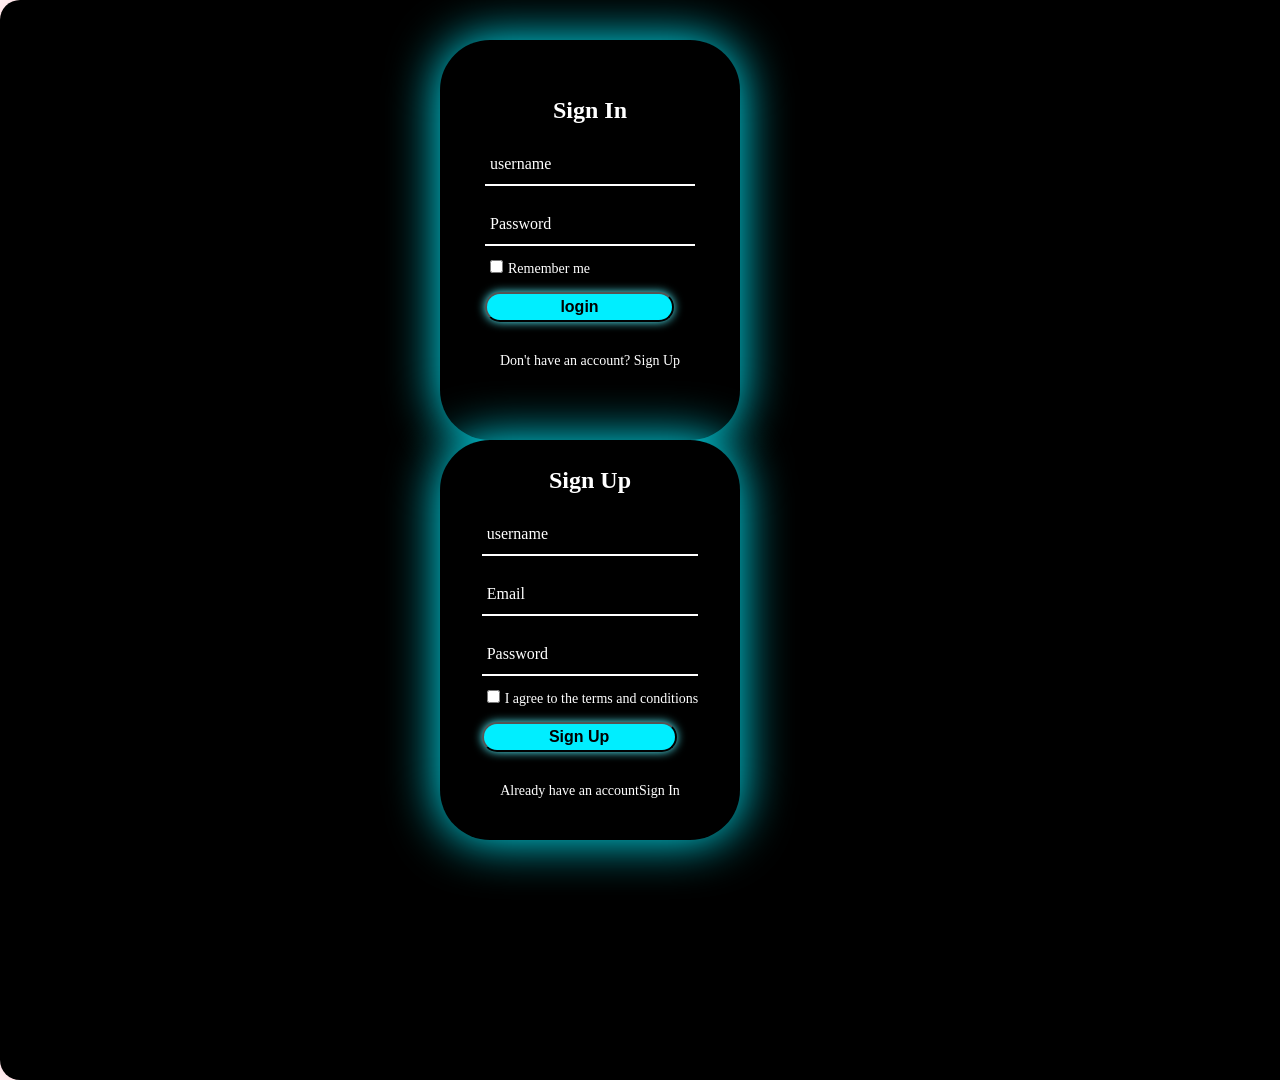
<file: index.html>
<!DOCTYPE html>
<html lang="en">
<head>
    <meta charset="UTF-8">
    <meta name="viewport" content="width=device-width, initial-scale=1.0">
    <title>Document</title>
    <link rel="stylesheet" href="style.css">
</head>
<body>
    <div class="wrapper">
        <div class="form-wrapper sign-in">
            <form action="#">
                <h2 class="login">Sign In</h2>
                <div class="input-group">
                    <input type="text" required>
                
                     <label for="">username</label>
                
                </div>
                <br>
                <div class="input-group">
                    <input type="password" required>
                     <label for="">Password</label>
                </div>
                <br>
                <div class="remember-me">
                    <label for=""> <input type="checkbox">Remember me</label>
                    </div>
                <button type="submit">login</button>
            
                <div class="signUp-link">
                    <br>
                    <p>Don't have an account? <a href="#" class="signUp-link">Sign Up</a></p>
                </div>
            </form>
        </div>
        <div class="form-wrapper sign-up">
            <form action="#">
                <h2 class="sign-up">Sign Up</h2>
                <div class="input-group">
                    <input type="text" required>
                     <label for="">username</label>
                </div>
                <br>
                <div class="input-group">
                    <input type="Email" required>
                     <label for="">Email</label>
                </div>
                <br>
                <div class="input-group">
                    <input type="password" required>
                     <label for="">Password</label>
                </div>
                <br>
                <div class="remember-me">
                    <label for=""> <input type="checkbox">I agree to the terms and conditions</label>
                    </div>
                <button type="submit">Sign Up</button>
            
                <div class="signUp-link">
                    <br>
                    <p>Already have an account<a href="#" class="signInBtn-link">Sign In</a></p>
                </div>
            </form>
        </div>
    </div>
</div>
    <script src="script.js"></script>
</body> 
</html>
</file>
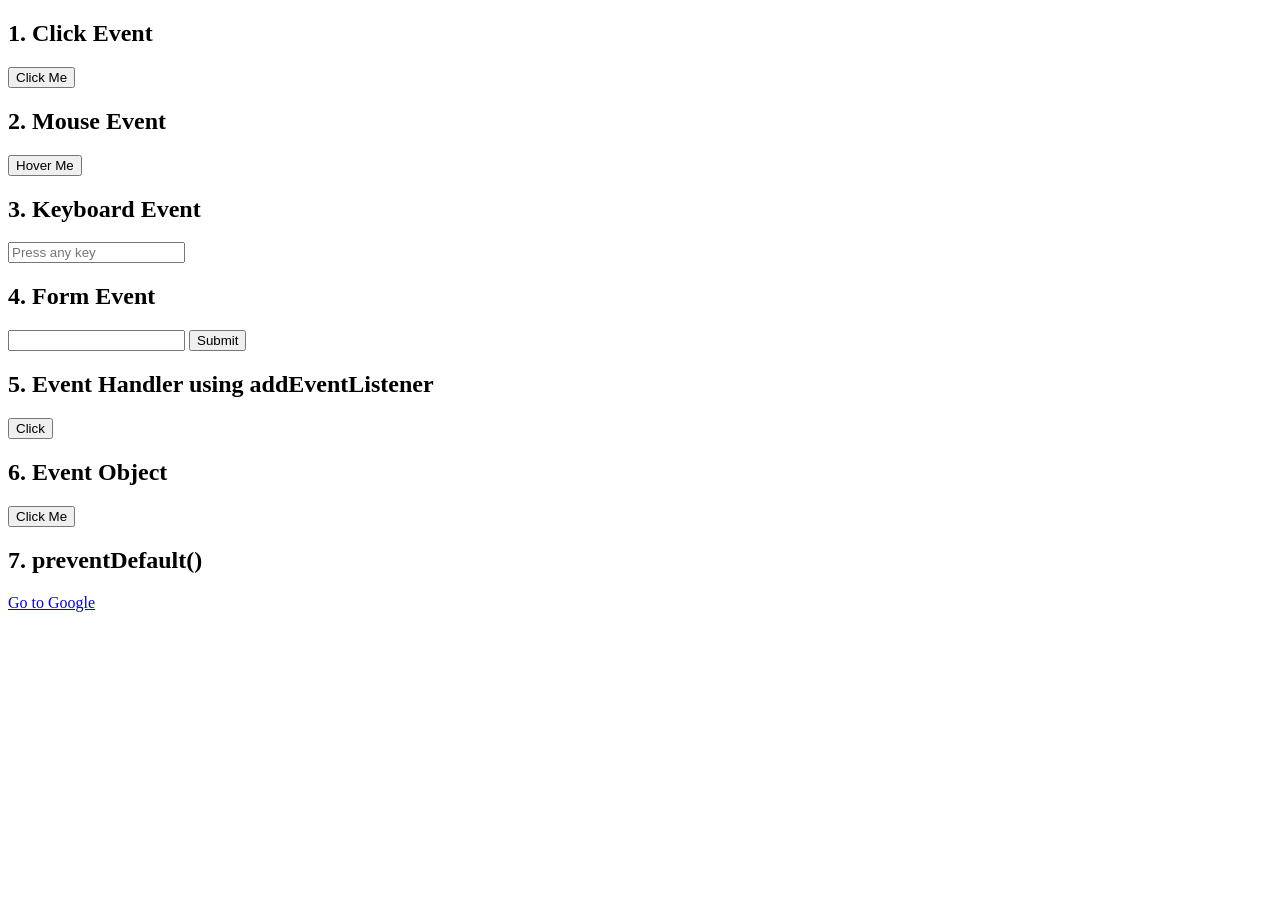
<file: Events.html>
<!DOCTYPE html>
<html>
<head>
  <title>JavaScript Events</title>
</head>
<body>

  <!-- ================= WHAT IS AN EVENT ================= -->
  <!-- An event is an action like click, key press, mouse move -->

  <h2>1. Click Event</h2>
  <button onclick="clickEvent()">Click Me</button>

  <script>
    function clickEvent() {
      alert("Click event triggered");
    }
  </script>

  <!-- ================= EVENT TYPES ================= -->

  <!-- Mouse Event -->
  <h2>2. Mouse Event</h2>
  <button id="mouseBtn">Hover Me</button>

  <script>
    document.getElementById("mouseBtn").onmouseover = function () {
      console.log("Mouse over event");
    };
  </script>

  <!-- Keyboard Event -->
  <h2>3. Keyboard Event</h2>
  <input type="text" id="keyInput" placeholder="Press any key">

  <script>
    document.getElementById("keyInput").onkeydown = function () {
      console.log("Key pressed");
    };
  </script>

  <!-- Form Event -->
  <h2>4. Form Event</h2>
  <form id="form">
    <input type="text">
    <button type="submit">Submit</button>
  </form>

  <script>
    document.getElementById("form").onsubmit = function () {
      alert("Form submitted");
    };
  </script>

  <!-- ================= EVENT HANDLERS ================= -->
  <!-- Function that executes when an event occurs -->

  <h2>5. Event Handler using addEventListener</h2>
  <button id="handlerBtn">Click</button>

  <script>
    document.getElementById("handlerBtn").addEventListener("click", function () {
      alert("Handled using addEventListener");
    });
  </script>

  <!-- ================= EVENT OBJECT ================= -->
  <h2>6. Event Object</h2>
  <button id="eventObjBtn">Click Me</button>

  <script>
    document.getElementById("eventObjBtn").addEventListener("click", function (event) {
      console.log(event.type);    // click
      console.log(event.target);  // button element
    });
  </script>

  <!-- ================= PREVENT DEFAULT ================= -->
  <h2>7. preventDefault()</h2>
  <a href="https://google.com" id="link">Go to Google</a>

  <script>
    document.getElementById("link").addEventListener("click", function (event) {
      event.preventDefault(); // prevents link navigation
      alert("Default action prevented");
    });
  </script>

</body>
</html>
</file>
<file: style.css>
*{
    margin: 0;
    padding: 0;
    

}
.body{
    display: flex;
    justify-content: center;
    align-items: center;
    min-height: 100vh;
    

}
.wrapper{
    width: 400%;
    height: 1000px;
    background-color:#000;
    position:relative;
    padding:40px;
    box-shadow: 0 0 50px lightpink;
    border-radius: 20px;
    transition: 1s ease-in-out;
}
.wrapper:hover{
    animation: animate 1s linear infinite;
}
@keyframes animate {
    100%{
        filter: hue-rotate(360deg);
    }
    
}
.form-wrapper{
    margin-left: 400px;
    width: 300px;
    height:400px;
    display: flex;
    justify-content: center;
    align-items: center;
    background-color: #000;
    border-radius: 50px;
    box-shadow:0 0 50px #0ef;
    overflow: hidden;

}
.wrapper.active .form-wrapper.sign-up{
    transform: translateY(-450px);
}
.wrapper.form-wrapper.sign-up{
    position: absolute;
    top: 450px;
    left:0;

}
.wrapper.active .form-wrapper.sign-up{
    transform: translateY(-450px);
}

h2{
    text-align: center;
    margin-bottom: 20px;
    color: #fff; 
}
.input-group{
    position: relative;
    margin-bottom: 30px 0;
    border-bottom: 2px solid #fff;
}
.input-group input{
    width: 320%;
    padding: 0 5px;
    height: 40px;
    border: none;
    background-color: transparent;
    outline: none;
    color: #fff;
    font-size: 16px;
}
.input-group label{
    position: absolute;
    top: 50%;
    left: 5px;
    transform: translateY(-50%);
    color: #fff;
    font-size: 16px;
    pointer-events: none;
    transition:-5s;
}
.remember-me{
    margin:-5px 0 15px 5px;
}
.remember-me input{
    margin-right: 5px;
    accent-color: #0ef;
}
.remember-me label{
    color:#fff;
    font-size: 14px;
}
button{
    width: 90%;
    height: 30px;
    font-weight: bold;
    background-color: #0ef;
    box-shadow: 0 0 10px rgb(85, 244, 255);
    color: #000;
    font-size: 16px;
    cursor: pointer;
    border-radius: 40px;
}
.signUp-link{
    text-align: center;
    margin: 15px 0;
    color: #fff;
    font-size: 14px;
}
.signUp-link a{
    color:#fff;
    text-decoration: none;
}
.signUp-link a:hover{
    text-decoration: underline;
    color: #0ef;
}

.input-group input:focus~label,
.input-group input:valid~label{
    top: -5px;

}
</file>
